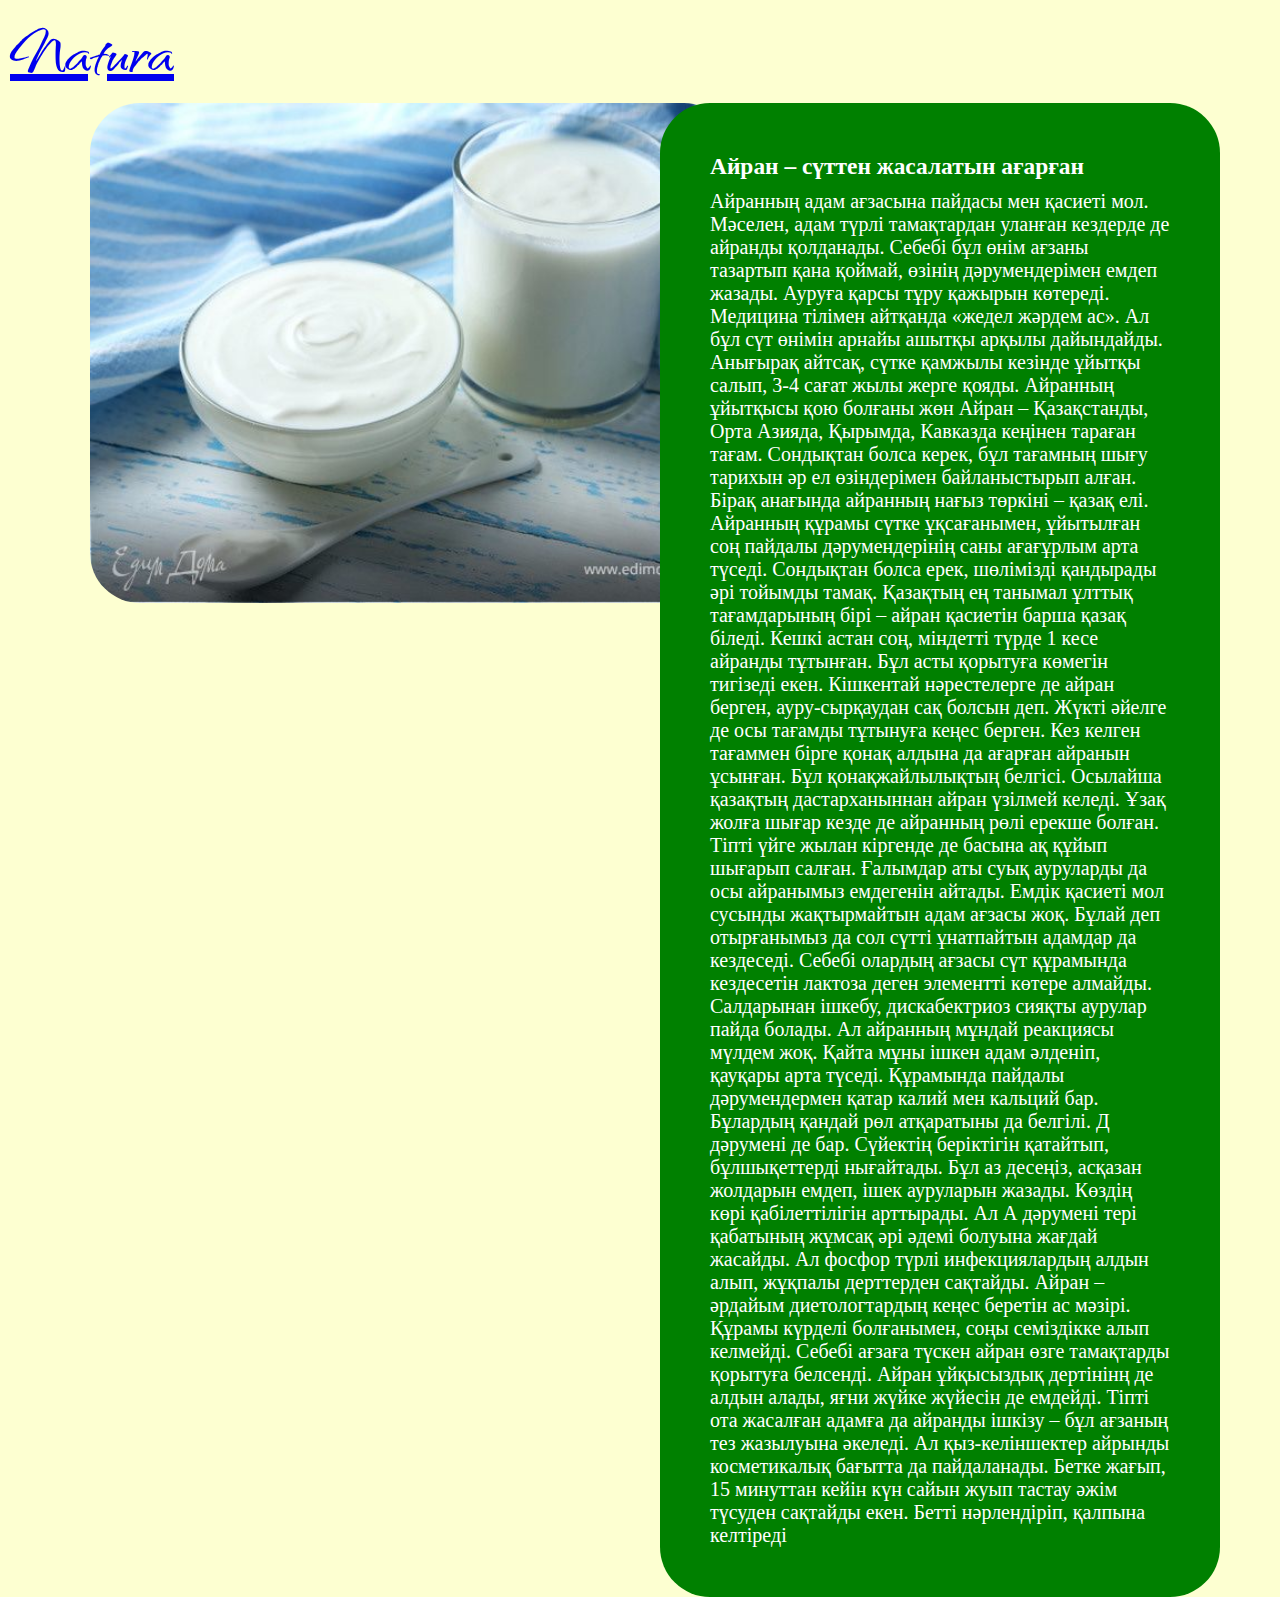
<file: html/kefir.html>
<!DOCTYPE html>
<html lang="en">
<head>
    <meta charset="UTF-8">
    <meta name="viewport" content="width=device-width, initial-scale=1.0">
    <title>Document</title>
    <link rel="stylesheet" href="../css/kefir.css">
</head>
<body>
    <header>
        <nav class="natura">
            <a href="../html/index.html"><h2>Natura</h2></a>
        </nav>
        </header>
        <main>
            <img src="../assets/8974-ed4_wide.jpg" alt="">
            <div>
                <h3>Айран – сүттен жасалатын ағарған</h3> 
                <p>Айранның адам ағзасына пайдасы мен қасиеті мол. Мәселен, адам түрлі тамақтардан уланған кездерде де айранды қолданады. Себебі бұл өнім ағзаны тазартып қана қоймай, өзінің дәрумендерімен емдеп жазады. Ауруға қарсы тұру қажырын көтереді. Медицина тілімен айтқанда «жедел жәрдем ас». Ал бұл сүт өнімін арнайы ашытқы арқылы дайындайды. Анығырақ айтсақ, сүтке қамжылы кезінде ұйытқы салып, 3-4 сағат жылы жерге қояды. 
                Айранның ұйытқысы қою болғаны жөн
                Айран – Қазақстанды, Орта Азияда, Қырымда, Кавказда кеңінен тараған тағам. Сондықтан болса керек, бұл тағамның шығу тарихын әр ел өзіндерімен байланыстырып алған. Бірақ анағында айранның нағыз төркіні – қазақ елі. Айранның құрамы сүтке ұқсағанымен, ұйытылған соң пайдалы дәрумендерінің саны ағағұрлым арта түседі. Сондықтан болса ерек, шөлімізді қандырады әрі тойымды тамақ. Қазақтың ең танымал ұлттық тағамдарының бірі – айран қасиетін барша қазақ біледі. Кешкі астан соң, міндетті түрде 1 кесе айранды тұтынған. Бұл асты қорытуға көмегін тигізеді екен. Кішкентай нәрестелерге де айран берген, ауру-сырқаудан сақ болсын деп. Жүкті әйелге де осы тағамды тұтынуға кеңес берген. Кез келген тағаммен бірге қонақ алдына да ағарған айранын ұсынған. Бұл қонақжайлылықтың белгісі.  Осылайша қазақтың  дастарханыннан айран үзілмей келеді. Ұзақ жолға шығар кезде де айранның рөлі ерекше болған. Тіпті үйге жылан кіргенде де басына ақ құйып шығарып салған.
                Ғалымдар аты суық ауруларды да осы айранымыз емдегенін айтады. Емдік қасиеті мол сусынды жақтырмайтын адам ағзасы жоқ. Бұлай деп отырғанымыз да сол  сүтті ұнатпайтын адамдар да кездеседі. Себебі олардың ағзасы сүт құрамында кездесетін лактоза деген элементті көтере алмайды. Салдарынан ішкебу, дискабектриоз сияқты аурулар пайда болады. Ал айранның мұндай реакциясы мүлдем жоқ. Қайта мұны ішкен адам әлденіп, қауқары арта түседі.
                Құрамында пайдалы дәрумендермен қатар калий мен кальций бар. Бұлардың қандай рөл атқаратыны да белгілі. Д дәрумені де бар. Сүйектің беріктігін қатайтып, бұлшықеттерді нығайтады. Бұл аз десеңіз, асқазан жолдарын емдеп, ішек ауруларын жазады. Көздің көрі қабілеттілігін арттырады. Ал А дәрумені тері қабатының жұмсақ әрі әдемі болуына жағдай жасайды. Ал фосфор түрлі инфекциялардың алдын алып, жұқпалы дерттерден сақтайды.
                Айран – әрдайым диетологтардың кеңес беретін ас мәзірі. Құрамы күрделі болғанымен, соңы семіздікке алып келмейді. Себебі ағзаға түскен айран өзге тамақтарды қорытуға белсенді. Айран ұйқысыздық дертінінң де алдын алады, яғни жүйке жүйесін де емдейді. Тіпті ота жасалған адамға да айранды ішкізу – бұл ағзаның тез жазылуына әкеледі. Ал қыз-келіншектер айрынды косметикалық бағытта да пайдаланады. Бетке жағып, 15 минуттан кейін күн сайын жуып тастау әжім түсуден сақтайды екен. Бетті нәрлендіріп, қалпына келтіреді</p>
            </div>
        </main>
    
</body>
</html>
</file>
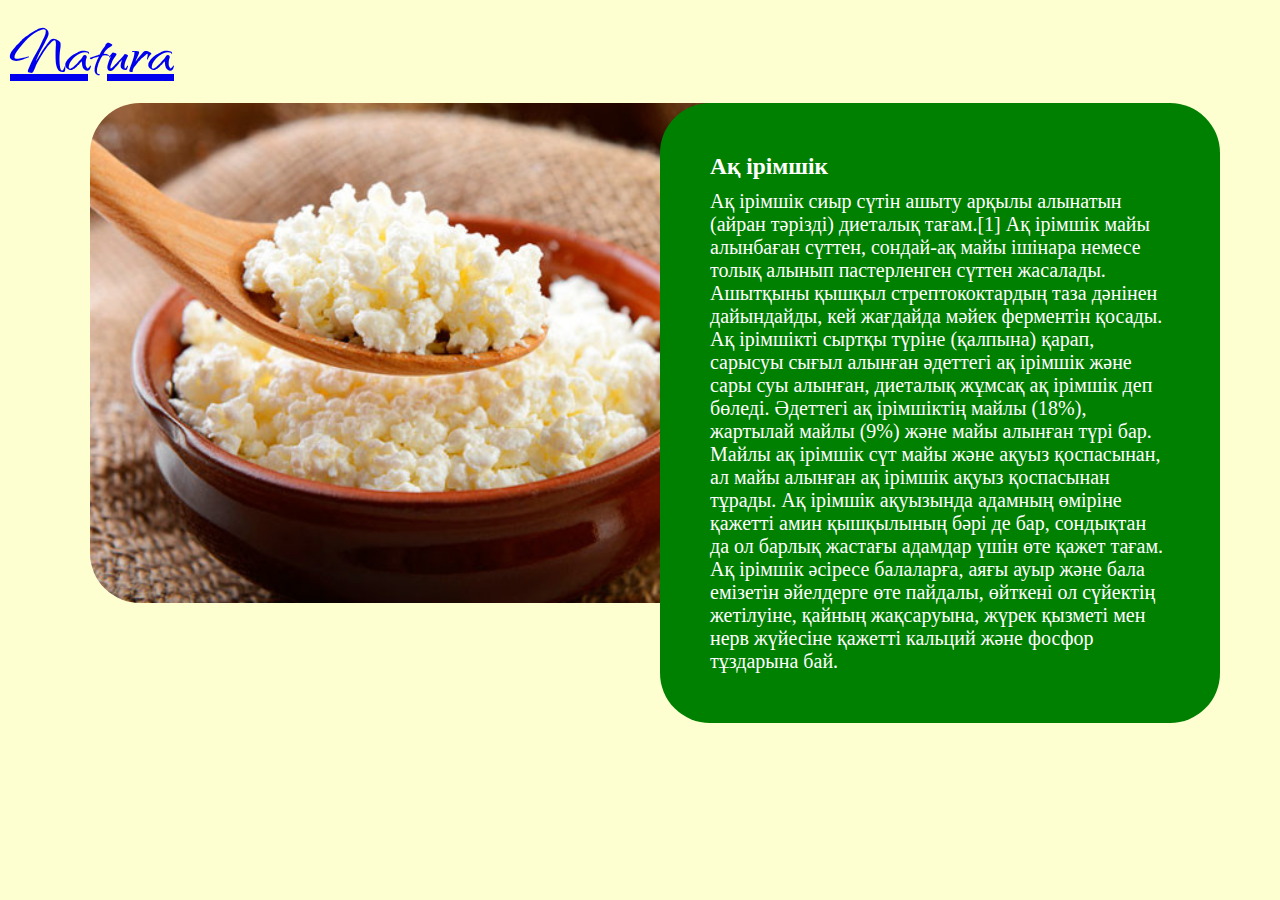
<file: html/tvorog.html>
<!DOCTYPE html>
<html lang="en">
<head>
    <meta charset="UTF-8">
    <meta name="viewport" content="width=device-width, initial-scale=1.0">
    <title>Document</title>
    <link rel="stylesheet" href="../css/tvorog.css">
</head>
<body>
    <header>
        <nav class="natura">
            <a href="../html/index.html"><h2>Natura</h2></a>
        </nav>
    </header>
    <main>
        <img src="../assets/MtdrXEMSI3ZOg8RsrUptK1t7Ryv9By1zjQTuy2oC.jpg" alt="">
        <div><h3>Ақ ірімшік</h3>
            <p>Ақ ірімшік сиыр сүтін ашыту арқылы алынатын (айран тәрізді) диеталық тағам.[1] Ақ ірімшік майы алынбаған сүттен, сондай-ақ майы ішінара немесе толық алынып пастерленген сүттен жасалады. Ашытқыны қышқыл стрептококтардың таза дәнінен дайындайды, кей жағдайда мәйек ферментін қосады. Ақ ірімшікті сыртқы түріне (қалпына) қарап, сарысуы сығыл алынған әдеттегі ақ ірімшік және сары суы алынған, диеталық жұмсақ ақ ірімшік деп бөледі. Әдеттегі ақ ірімшіктің майлы (18%), жартылай майлы (9%) және майы алынған түрі бар. Майлы ақ ірімшік сүт майы және ақуыз қоспасынан, ал майы алынған ақ ірімшік ақуыз қоспасынан тұрады. Ақ ірімшік ақуызында адамның өміріне қажетті амин қышқылының бәрі де бар, сондықтан да ол барлық жастағы адамдар үшін өте қажет тағам. Ақ ірімшік әсіресе балаларға, аяғы ауыр және бала емізетін әйелдерге өте пайдалы, өйткені ол 
            сүйектің жетілуіне, қайның жақсаруына, жүрек қызметі мен нерв жүйесіне қажетті кальций және фосфор тұздарына бай.</p>
        </div>
    </main>
</body>
</html>
</file>
<file: css/kefir.css>
@import url('https://fonts.googleapis.com/css2?family=Qwitcher+Grypen:wght@400;700&display=swap');
*{
    margin: 0;
    padding: 0;
}
body{
    background:rgb(253, 255, 209);
}
header{
    padding: 10px;
    color: green;
    font-family: "Qwitcher Grypen", cursive;
    background:rgb(253, 255, 209);
    display: flex;
    justify-content: space-between;
    align-items: center;
}
main{
    background:rgb(253, 255, 209);
    display: grid;
    padding-left: 90px;
    padding-right: 90px;
    grid-template-columns: 560px 560px;
    flex-direction: row;
    gap: 10px;
}
.natura{
    font-size: 50px;
    width: 420px;
    display: flex;
    color: green;
}
div{
    background: green;
    color: white;
    padding: 50px;
    border-radius: 50px;
    font-size: 20px;
    display: flex;
    flex-direction: column;
    gap: 10px;

}
main img{
    height: 500px;
    width: auto;
    border-radius: 50px ;
}
</file>
<file: css/tvorog.css>
@import url('https://fonts.googleapis.com/css2?family=Qwitcher+Grypen:wght@400;700&display=swap');
*{
    margin: 0;
    padding: 0;
}
body{
    background:rgb(253, 255, 209);
}
header{
    padding: 10px;
    color: green;
    font-family: "Qwitcher Grypen", cursive;
    background:rgb(253, 255, 209);
    display: flex;
    justify-content: space-between;
    align-items: center;
}
main{
    background:rgb(253, 255, 209);
    display: grid;
    padding-left: 90px;
    padding-right: 90px;
    grid-template-columns: 560px 560px;
    flex-direction: row;
    gap: 10px;
}
.natura{
    font-size: 50px;
    width: 420px;
    display: flex;
    color: green;
}
div{
    background: green;
    color: white;
    padding: 50px;
    border-radius: 50px;
    font-size: 20px;
    display: flex;
    flex-direction: column;
    gap: 10px;

}
main img{
    height: 500px;
    width: auto;
    border-radius: 50px ;
}
</file>
